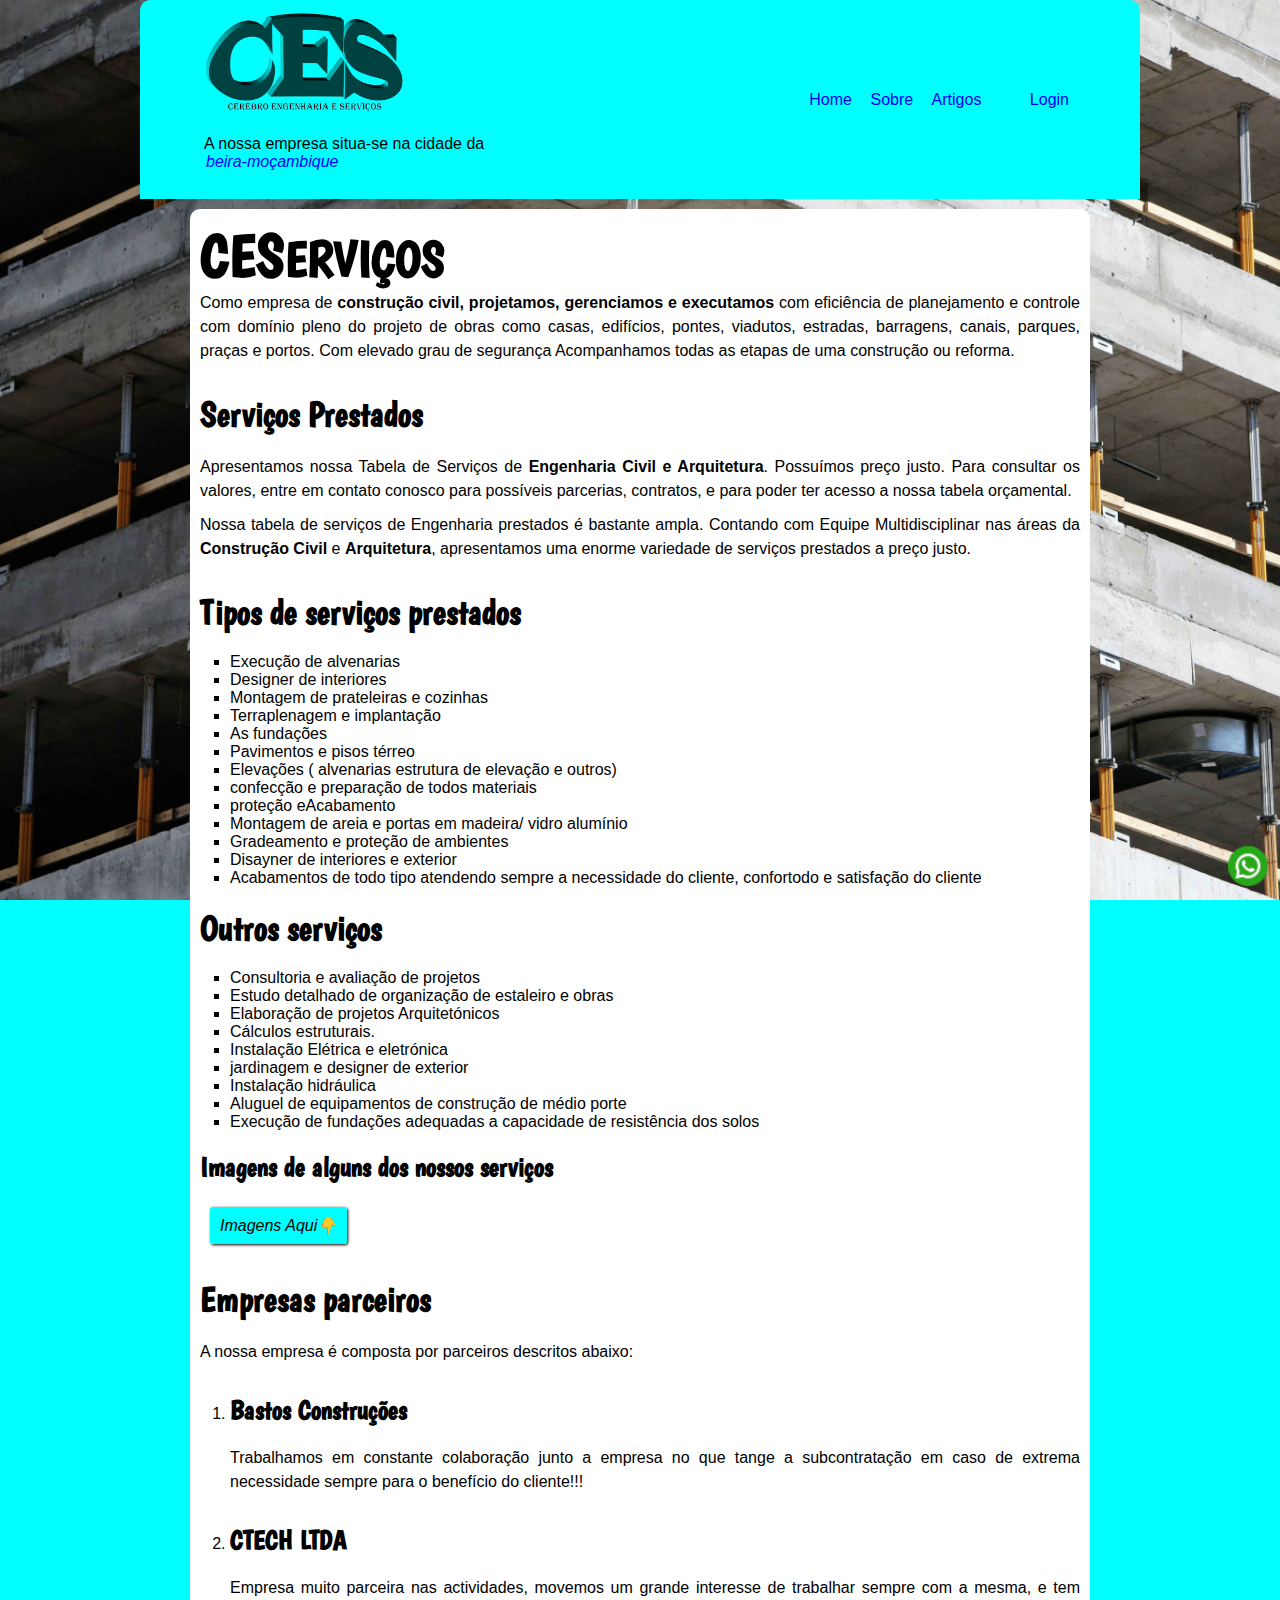
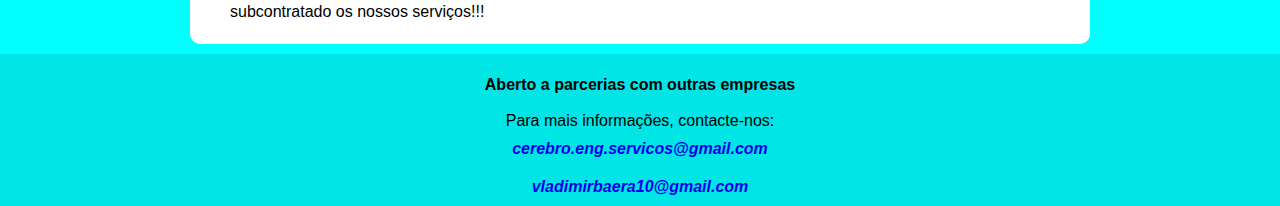
<file: index.html>
<!DOCTYPE html>
<html lang="pt-PT">
<head>
    <meta charset="UTF-8">
    <meta http-equiv="X-UA-Compatible" content="IE=edge">
    <meta name="viewport" content="width=device-width, initial-scale=1.0">
    <meta name="description" content="Site de Construção Civil">
    <meta name="keywords" content="Obra, Construção Civil">
    <meta name="author" content="Juvenal Baera">

    <link rel="shortcut icon" href="./img/pagina/icon/icon.png" type="image/x-icon">
    <link rel="stylesheet" href="./style/main/style.css">
    <link rel="stylesheet" href="./style/navbar/menu.css">
    <link rel="stylesheet" href="./style/footer/footer.css">
    <link rel="stylesheet" href="./style/responsivo/responsivo.css">

    <title>CEServiços</title>
</head> 
<body>
    <header class="header">
        <div class="logo">
            <img src="./img/pagina/logo/logoNew.png" alt="Image de Logo" width="200"> <br> <br>
            <p>A nossa empresa situa-se na cidade da <address><a href="https://pt.wikipedia.org/wiki/Beira_(Mo%C3%A7ambique)" target="_blank"  id="endereco">beira-moçambique</a></address></p>
            <br>
        </div>
        <nav class="menu">
            <div class="burguer" id="burguerId">
                <img src="./img/pagina/menu/menu.png" alt="" width="40">
            </div>
            <menu class="links" id="links">
                <ul>
                    <li><a href="#">Home</a></li>
                    <li><a href="#">Sobre</a></li>
                    <li><a href="#">Artigos</a></li>
                    <li class="login"><a href="./html/login/login.html">Login</a></li>
                </ul>
            </menu>
        </nav>
    </header>


    <main class="corpo">
        <section class="info" id="empresa">

            <h1><span id="ces">CES</span>ERVIÇOS</h1>
            <p>Como empresa de <strong>construção civil, projetamos, gerenciamos e executamos</strong> com eficiência de planejamento e controle com domínio pleno do projeto de obras como casas, edifícios, pontes, viadutos, estradas, barragens, canais, parques, praças e portos. Com elevado grau de segurança Acompanhamos todas as etapas de uma construção ou reforma.</p>

            <h2>Serviços Prestados</h2>
            <p>Apresentamos nossa Tabela de Serviços de <strong>Engenharia Civil e Arquitetura</strong>. Possuímos preço justo. Para consultar os valores, entre em contato conosco para possíveis parcerias, contratos, e para poder ter acesso a nossa tabela orçamental.</p>
            <p>Nossa tabela de serviços de Engenharia prestados é bastante ampla. Contando com Equipe Multidisciplinar nas áreas da <strong>Construção Civil</strong> e <strong>Arquitetura</strong>, apresentamos uma enorme variedade de serviços prestados a preço justo.</p>

            <h2>Tipos de serviços prestados</h2>
            <ul class="servico_prestado">
                <li>Execução de alvenarias</li>
                <li>Designer de interiores</li>
                <li>Montagem de prateleiras e cozinhas</li>
                <li>Terraplenagem e implantação</li>
                <li>As fundações</li>
                <li>Pavimentos e pisos térreo</li>
                <li>Elevações ( alvenarias estrutura de elevação e outros)</li>
                <li>confecção e preparação de todos materiais</li>
                <li>proteção eAcabamento</li>
                <li>Montagem de areia e portas em madeira/ vidro alumínio</li>
                <li>Gradeamento e proteção de ambientes</li>
                <li>Disayner de interiores e exterior</li>
                <li>Acabamentos de todo tipo atendendo sempre a necessidade do cliente, confortodo e satisfação do cliente</li>
            </ul>

            <h2>Outros serviços</h2>
            <ul class="servico_prestado">
                <li>Consultoria e avaliação de projetos</li>
                <li>Estudo detalhado de organização de estaleiro e obras</li>
                <li>Elaboração de projetos Arquitetónicos</li>
                <li>Cálculos estruturais.</li>
                <li>Instalação Elétrica e eletrónica</li>
                <li>jardinagem e designer de exterior</li>
                <li>Instalação hidráulica</li>
                <li>Aluguel de equipamentos de construção de médio porte</li>
                <li>Execução de fundações adequadas a capacidade de resistência dos solos</li>
            </ul>
            
            <h3>Imagens de alguns dos nossos serviços</h3>
            <p class="email"><a id="mao" href="./html/image/image.html" target="imageFrame">Imagens Aqui&#128071;</a></p>
        </section>

        <iframe src="" name="imageFrame" id="imageFrame" frameborder="0"></iframe>

        <section  class="info" id="parceiros">
            <h2>Empresas parceiros</h2>
            <p>A nossa empresa é composta por parceiros descritos abaixo:</p>
            <ol class="emp_parceiras">
                <li>
                    <h3>Bastos Construções</h3>
                    <p>Trabalhamos em constante colaboração junto a empresa no que tange a subcontratação em caso de extrema necessidade sempre para o benefício do cliente!!!</p>
                </li>
                <li>
                    <h3>CTECH LTDA</h3>
                    <p>Empresa muito parceira nas actividades, movemos um grande interesse de trabalhar sempre com a mesma, e tem subcontratado os nossos serviços!!!</p>
                </li>
            </ol>
        </section>
    </main>


    <footer>
        <p><strong>Aberto a parcerias com outras empresas</strong></p><br>
        <p> Para mais informações, contacte-nos:</p> 
        <p class="email"><a href="https://mail.google.com/mail/u/0/?tab=wm#inbox?compose=GFrJzlctmnlhhPRRCKbxQCLQCRlScNJfzRJPJXvSNxkfWgFwqrxSbMTmNPGnrTQShwQV" target="_blank"><strong>cerebro.eng.servicos@gmail.com</strong></a></p>
        <p class="email"><a href="https://mail.google.com/mail/u/0/?tab=wm#inbox?compose=GFrJzlctmnlhhPRRCKbxQCLQCRlScNJfzRJPJXvSNxkfWgFwqrxSbMTmNPGnrTQShwQV" target="_blank"><strong>vladimirbaera10@gmail.com</strong></a></p>
    </footer>

    <div class="top" id="top">
        <a href="#">Top</a>
    </div>

    <div id="whats">
       <a href="https://wa.me/258871257819?text=Em%20que%20posso%20ajudar" target="_blank"><img src="./img/pagina/whats/whatsapp.png" width="40"></a>
    </div>

    <script src="./js/index.js"></script>
</body>
</html>
</file>
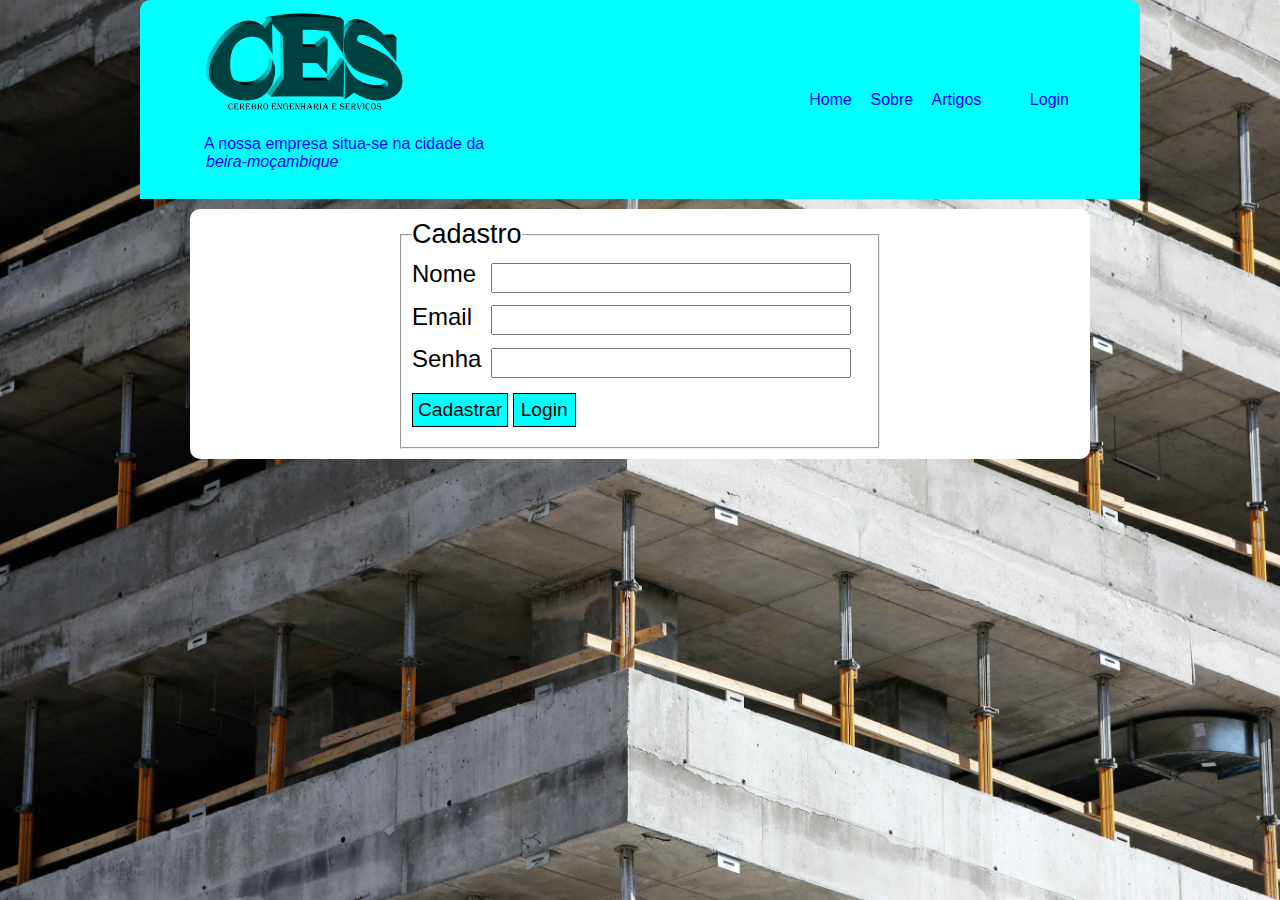
<file: html/cadastro/cadastro.html>
<!DOCTYPE html>
<html lang="pt-PT">
<head>
    <meta charset="UTF-8">
    <meta http-equiv="X-UA-Compatible" content="IE=edge">
    <meta name="viewport" content="width=device-width, initial-scale=1.0">

    <link rel="shortcut icon" href="../../img/pagina/icon/icon.png" type="image/x-icon">
    <link rel="stylesheet" href="../../style/main/style.css">
    <link rel="stylesheet" href="../../style/navbar/menu.css">
    <link rel="stylesheet" href="../../style/footer/footer.css">
    <link rel="stylesheet" href="../../style/responsivo/responsivo.css">

    <link rel="stylesheet" href="../style/logCad.css">

    <title>Cadastro</title>
</head>
<body>
    <header class="header">
        <div class="logo">
            <img src="../../img/pagina/logo/logoNew.png" alt="Image de Logo" width="200"> <br> <br>
            <p id="endereco">A nossa empresa situa-se na cidade da <address><a href="https://pt.wikipedia.org/wiki/Beira_(Mo%C3%A7ambique)" target="_blank">beira-moçambique</a></address></p>
            <br>
        </div>
        <nav class="menu">
            <div class="burguer" id="burguerId">
                <img src="../../img/pagina/menu/menu.png" alt="" width="40">
            </div>
            <menu class="links" id="links">
                <ul>
                    <li><a href="../../index.html">Home</a></li>
                    <li><a href="#">Sobre</a></li>
                    <li><a href="#">Artigos</a></li>
                    <li class="login"><a href="#">Login</a></li>
                </ul>
            </menu>
        </nav>
    </header>

    <main class="corpo">
        <form id="cadastro">
            <fieldset class="campo">
                <legend>Cadastro</legend>
                <div>
                    <label for="nome">Nome</label>
                    <input type="text" name="nome" id="nome" required>
                </div>
                <div>
                    <label for="email">Email</label>
                    <input type="email" name="email" id="email" required>
                </div>
                <div>
                    <label for="senha">Senha</label>
                    <input type="password" name="senha" id="senha" required>
                </div>
                <div>
                    <input type="submit" value="Cadastrar" id="submeter">
                    <button class="btnLogin"><a href="../login/login.html">Login</a></button>
                </div>
            </fieldset>
        </form>
    </main>
    
    <script src="./cadastro.js"></script>
    <script src="../../js/index.js"></script>
</body>
</html>
</file>
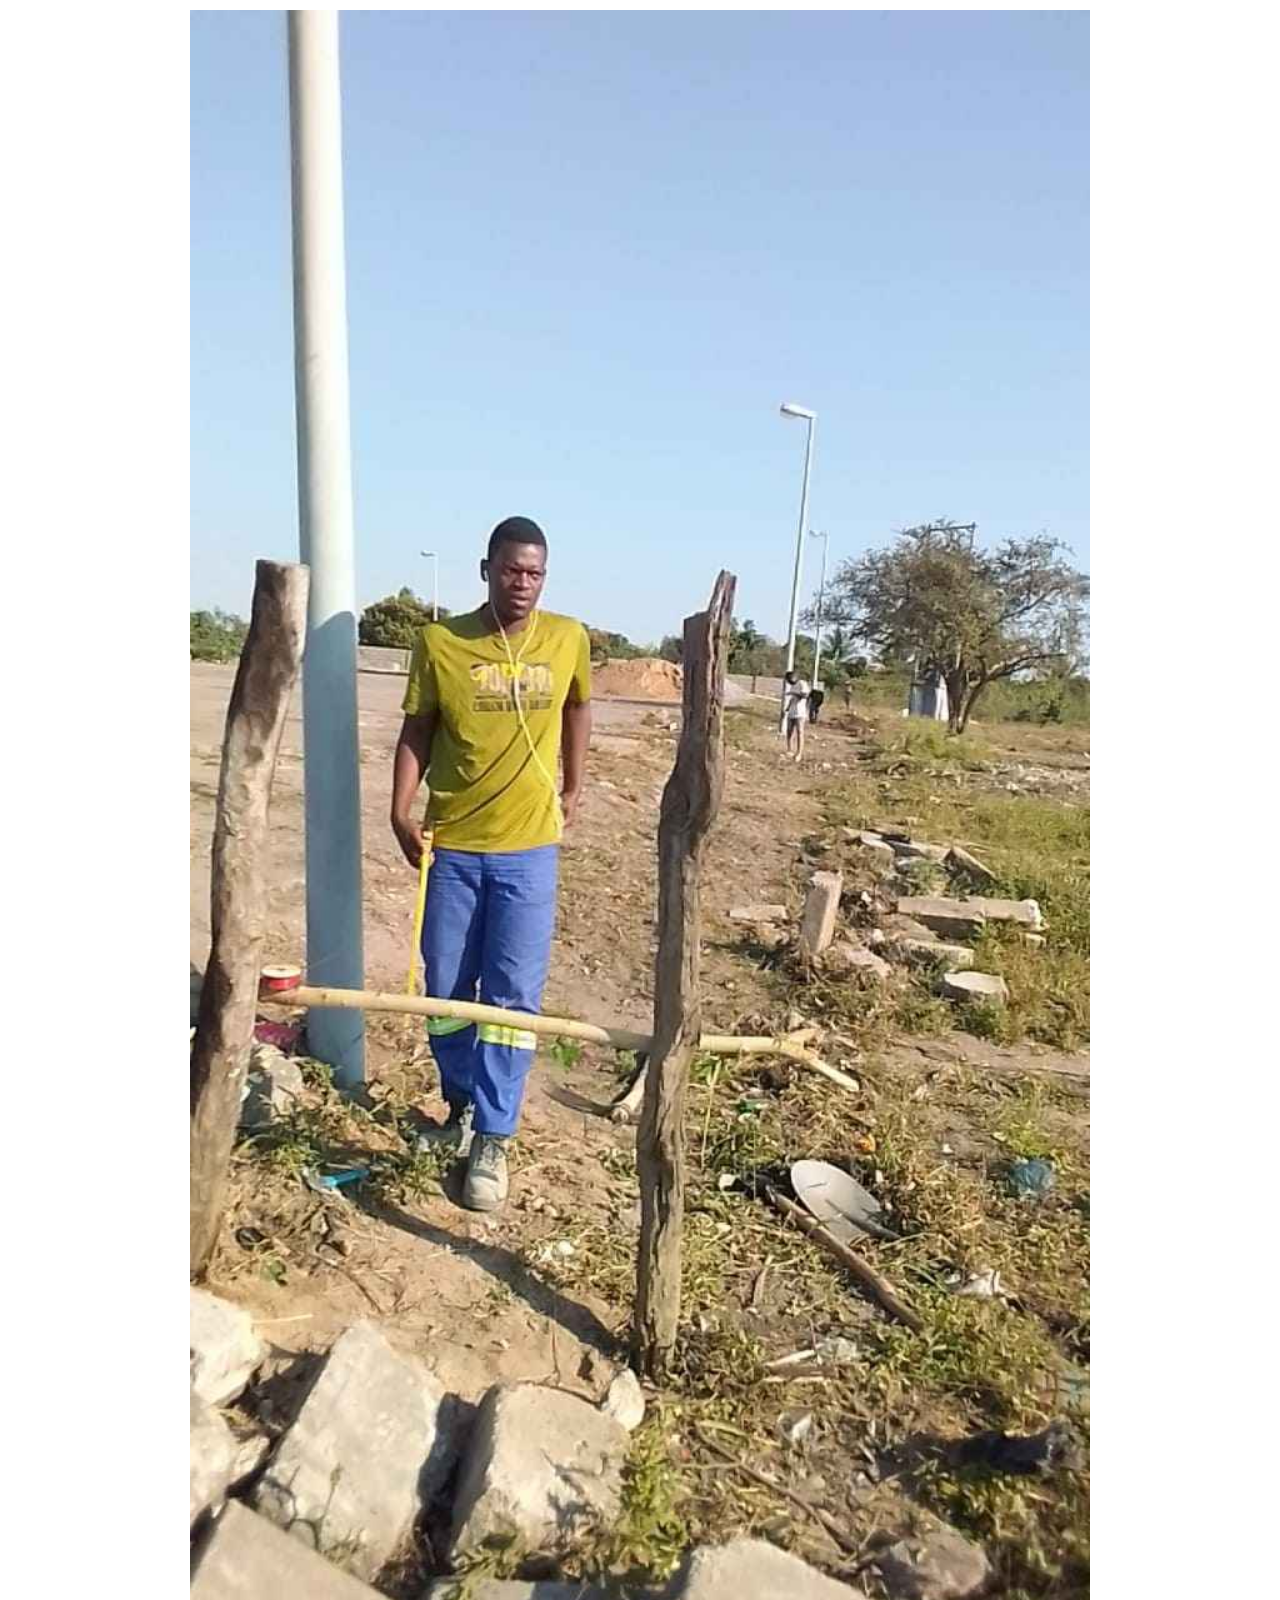
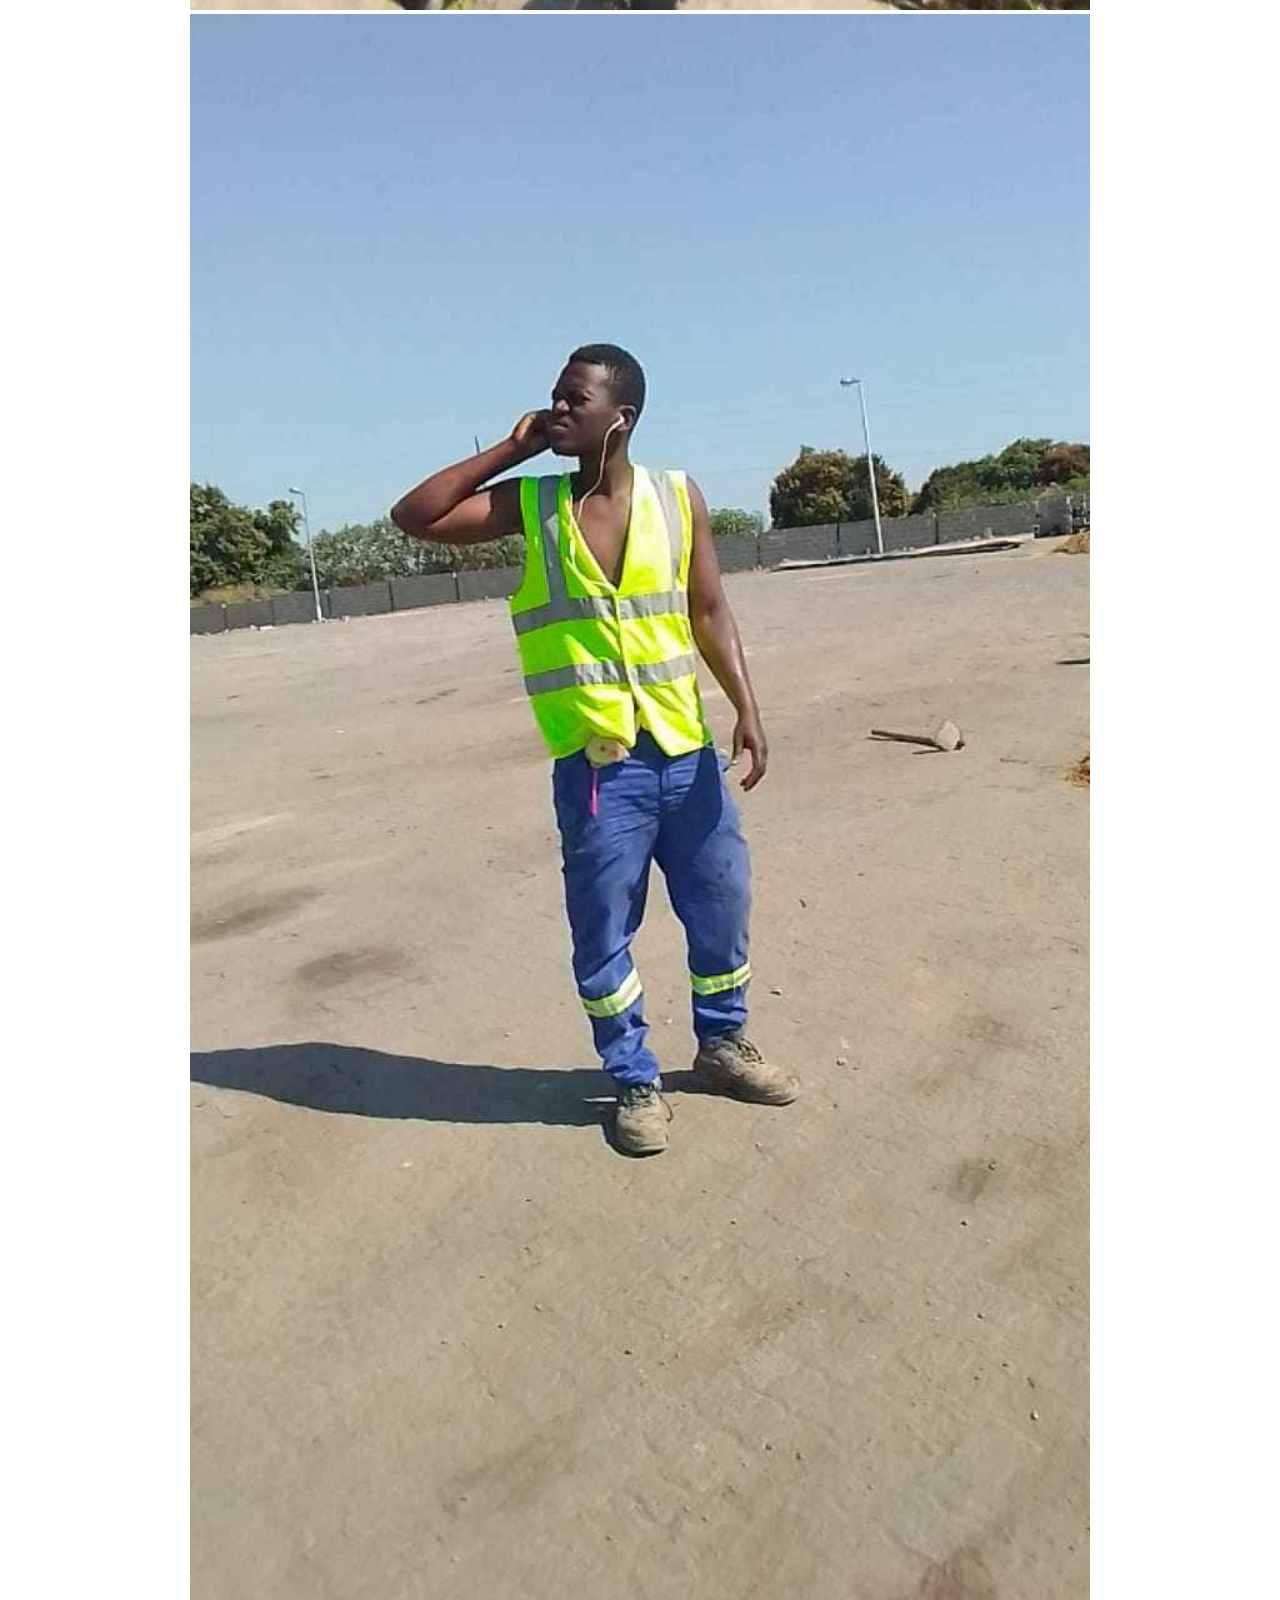
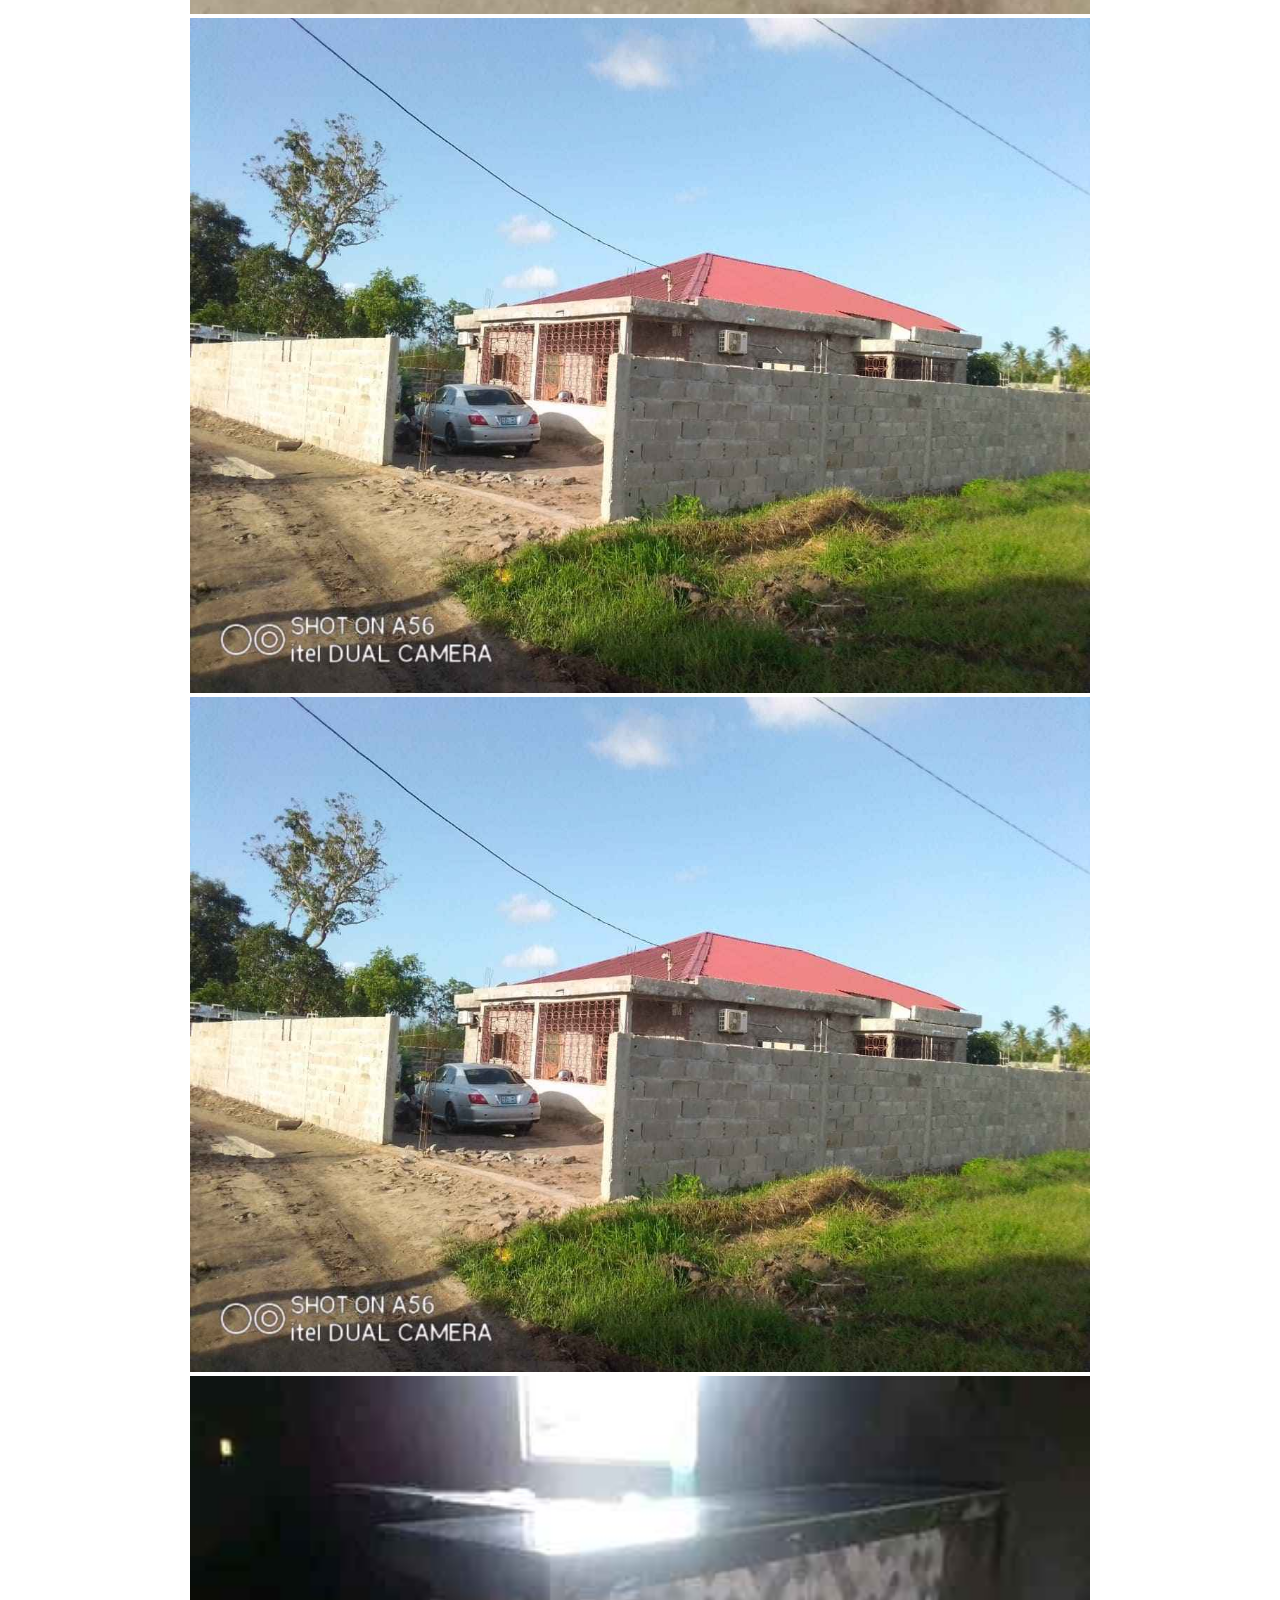
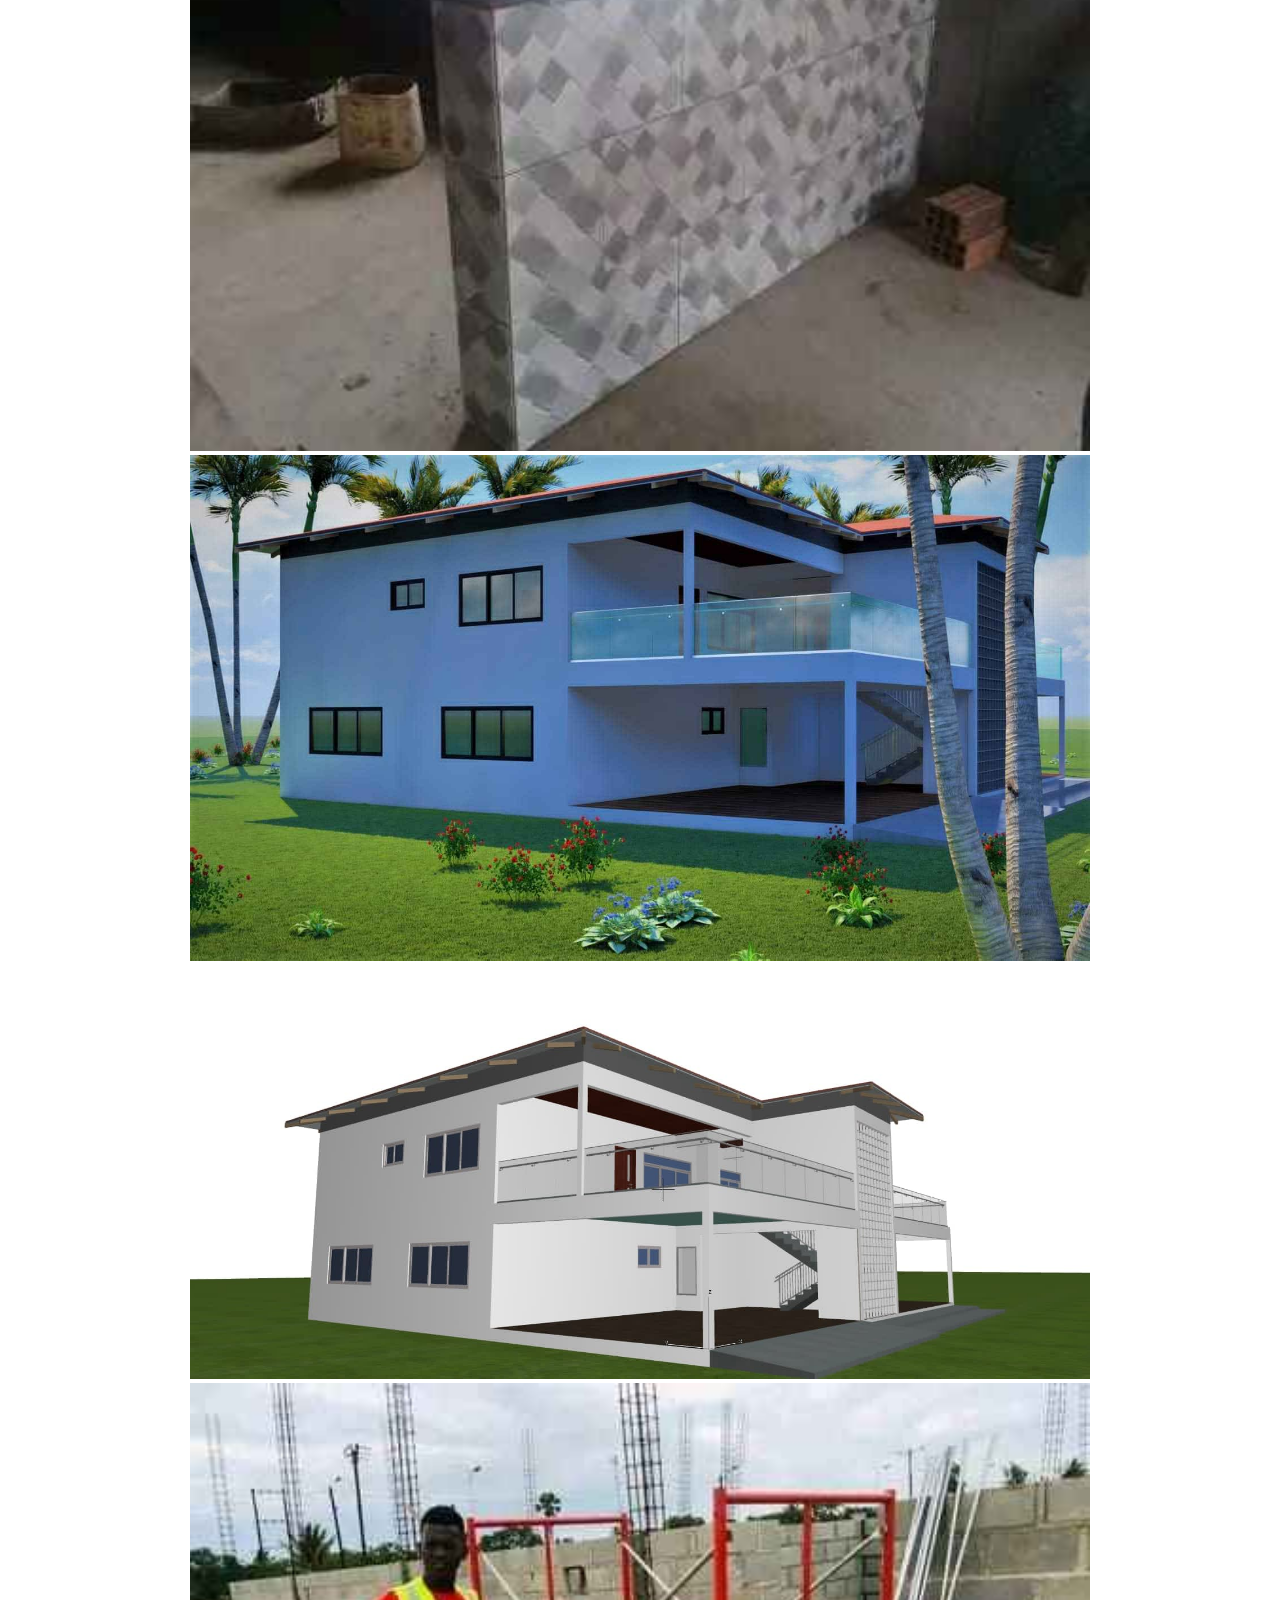
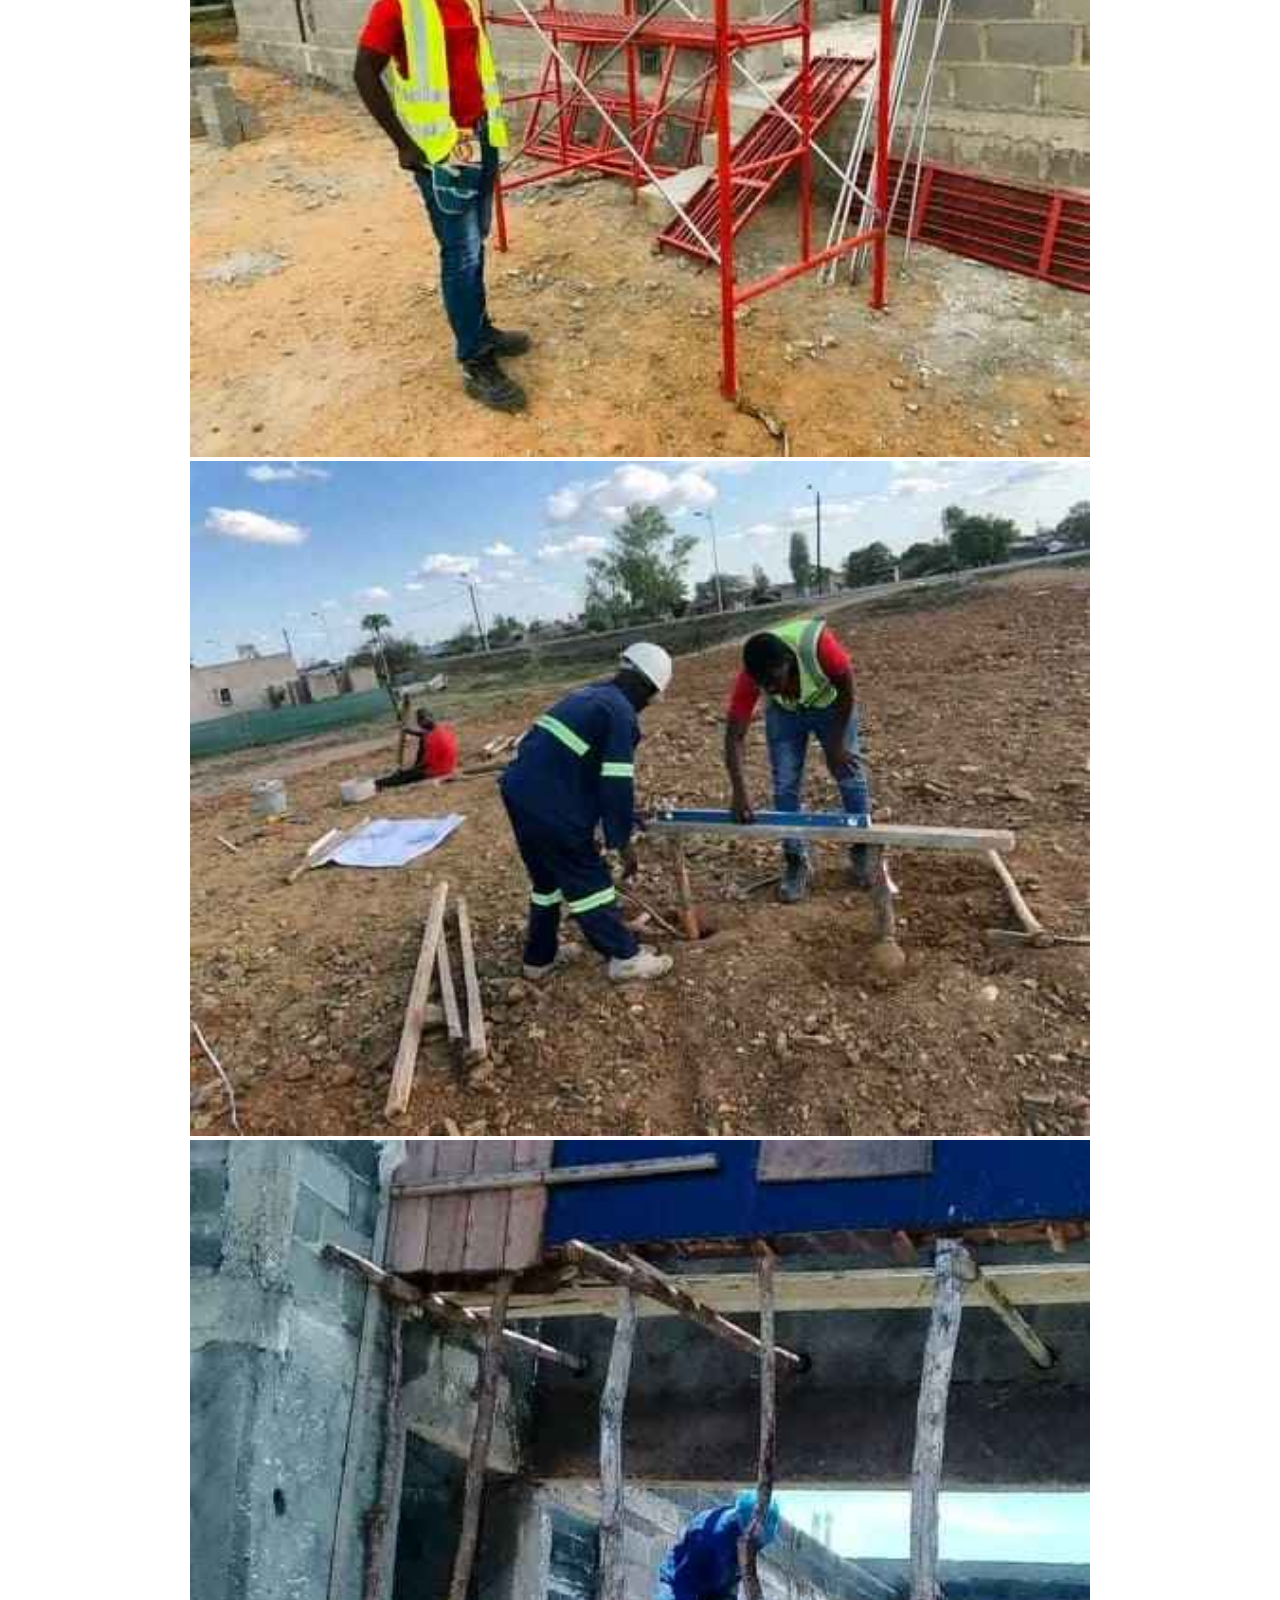
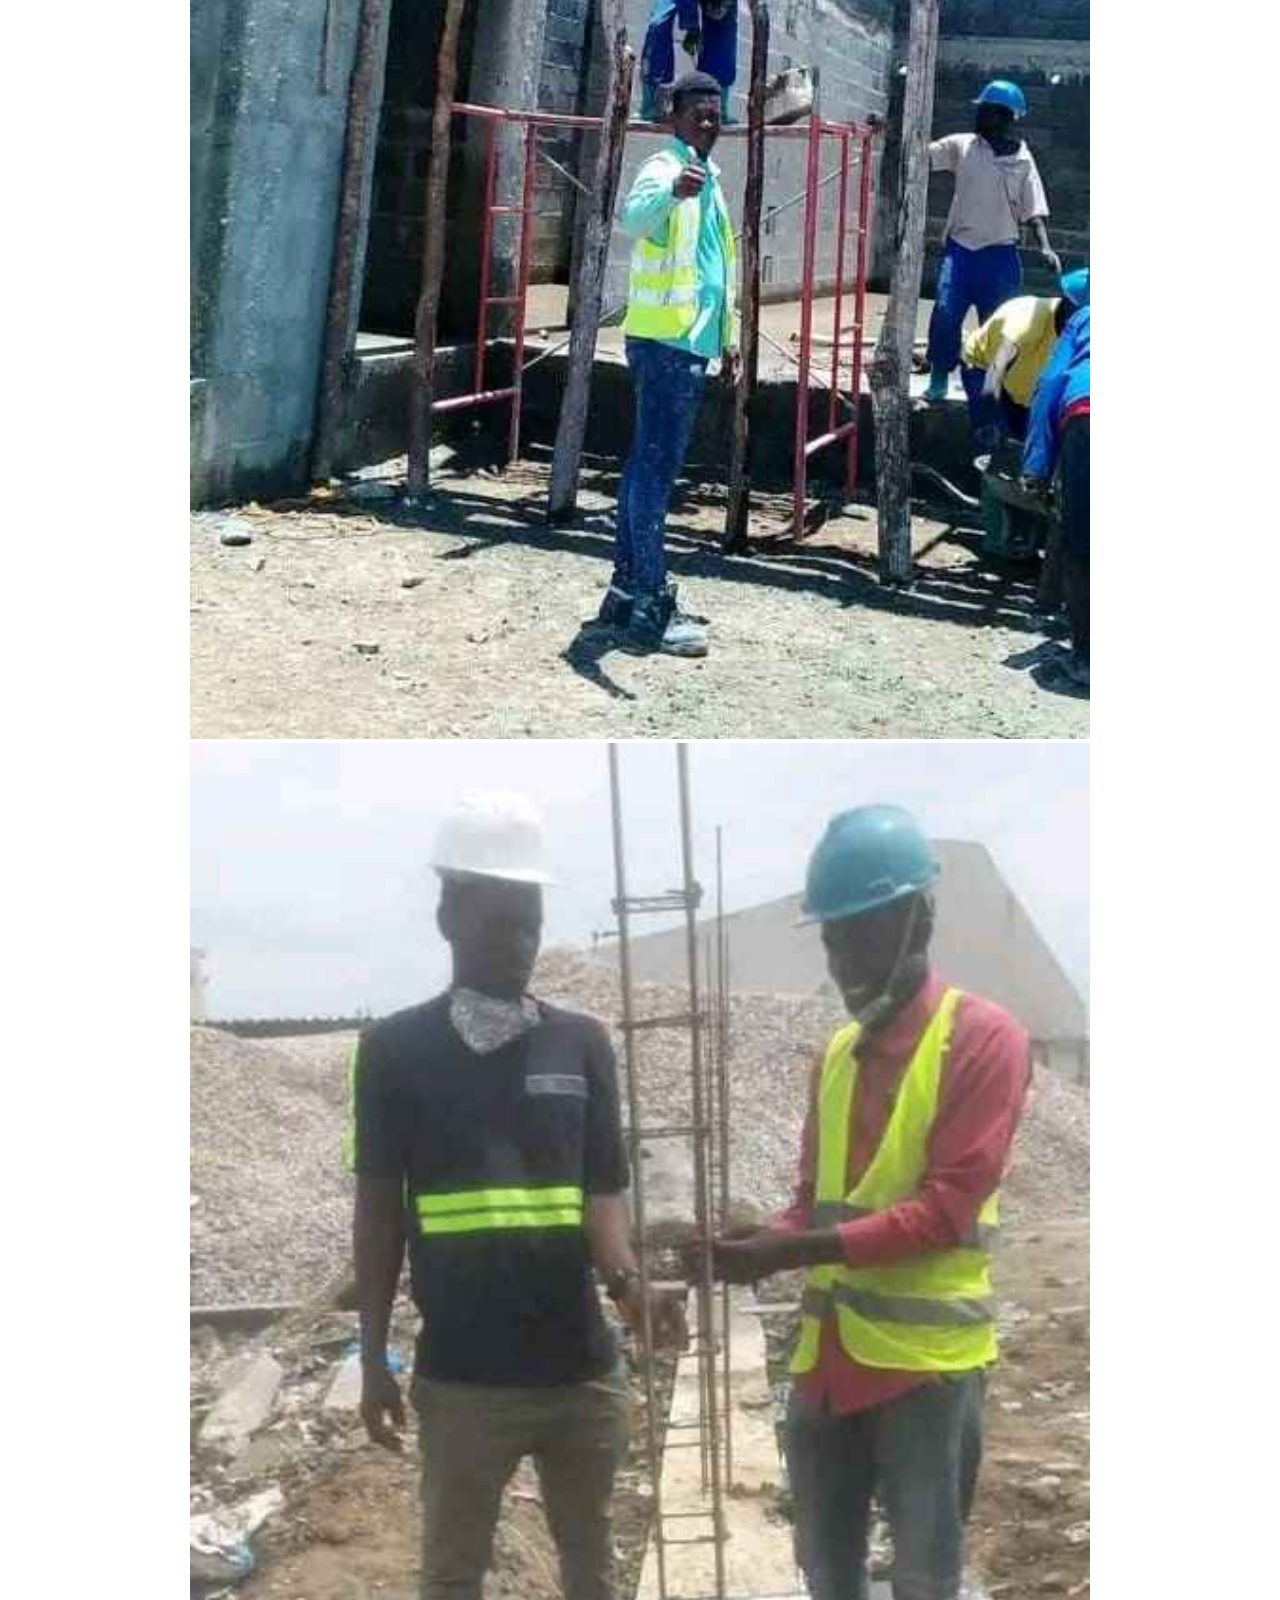
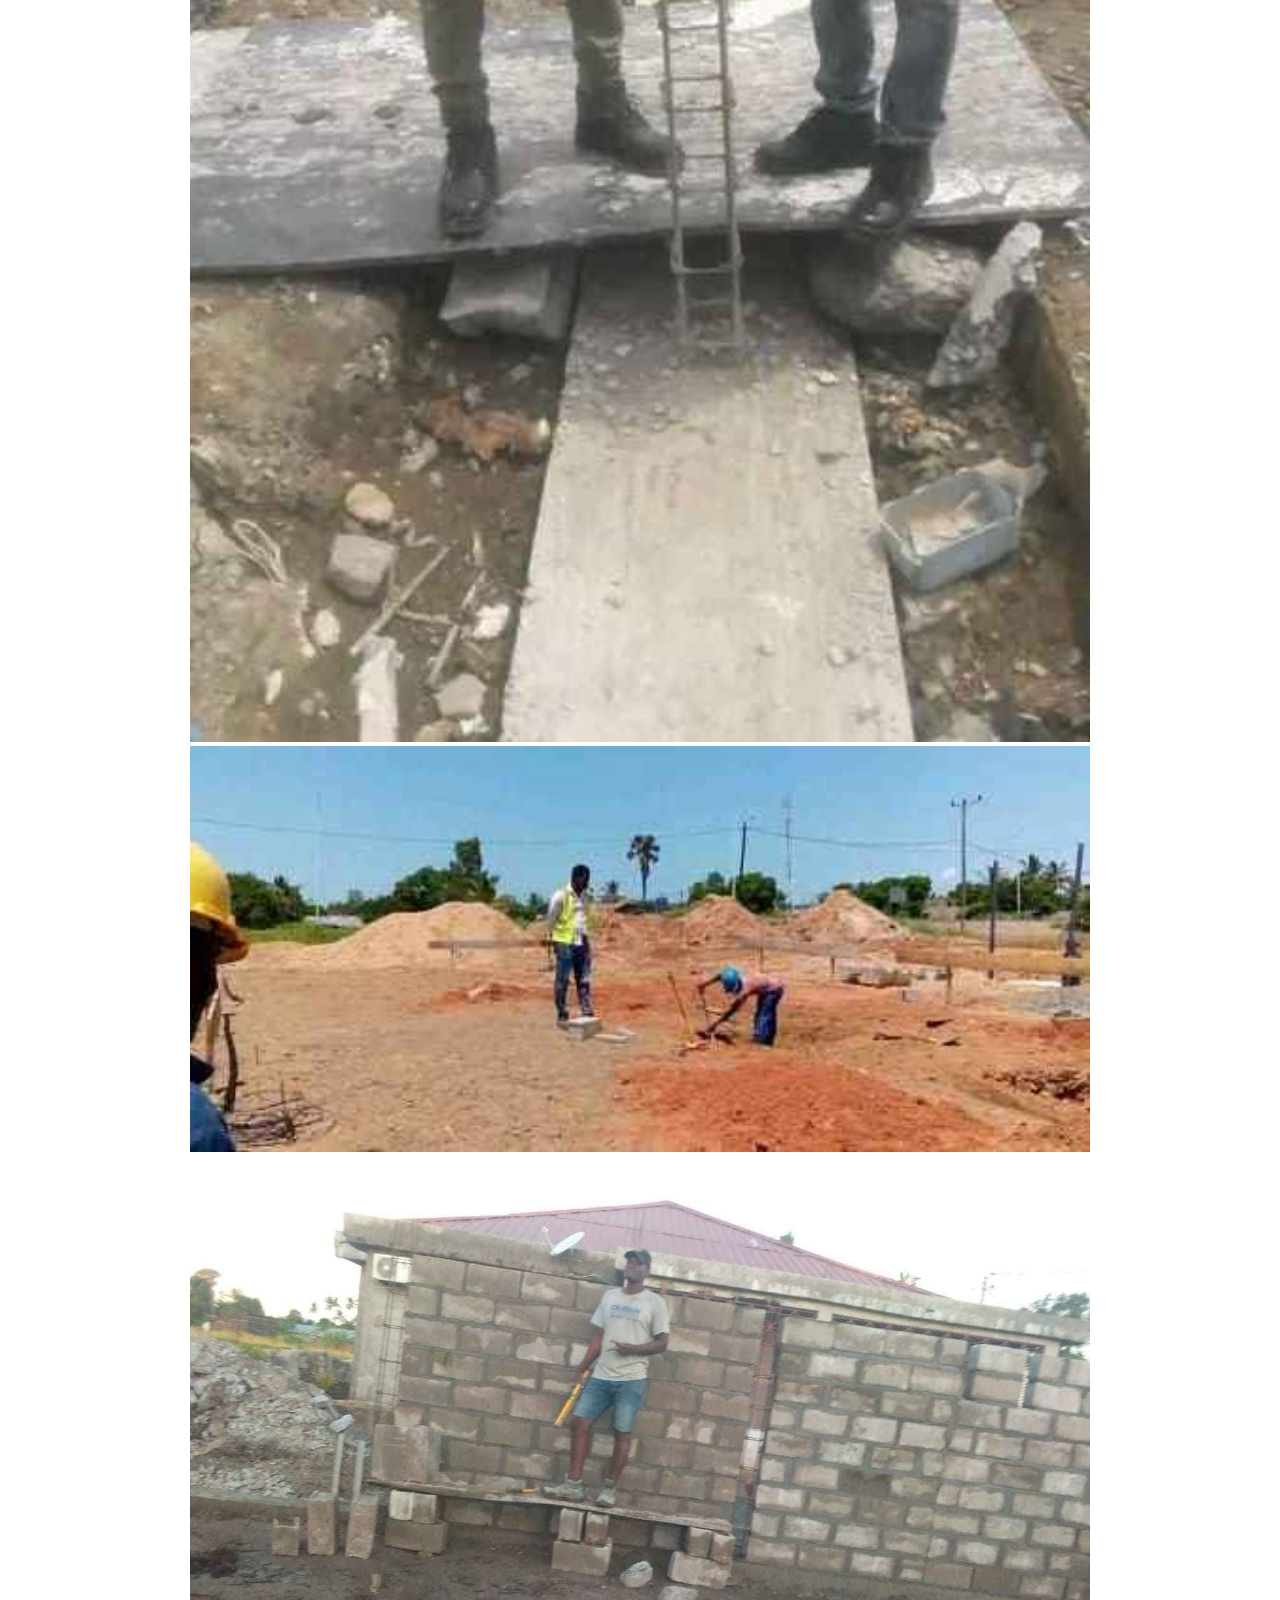
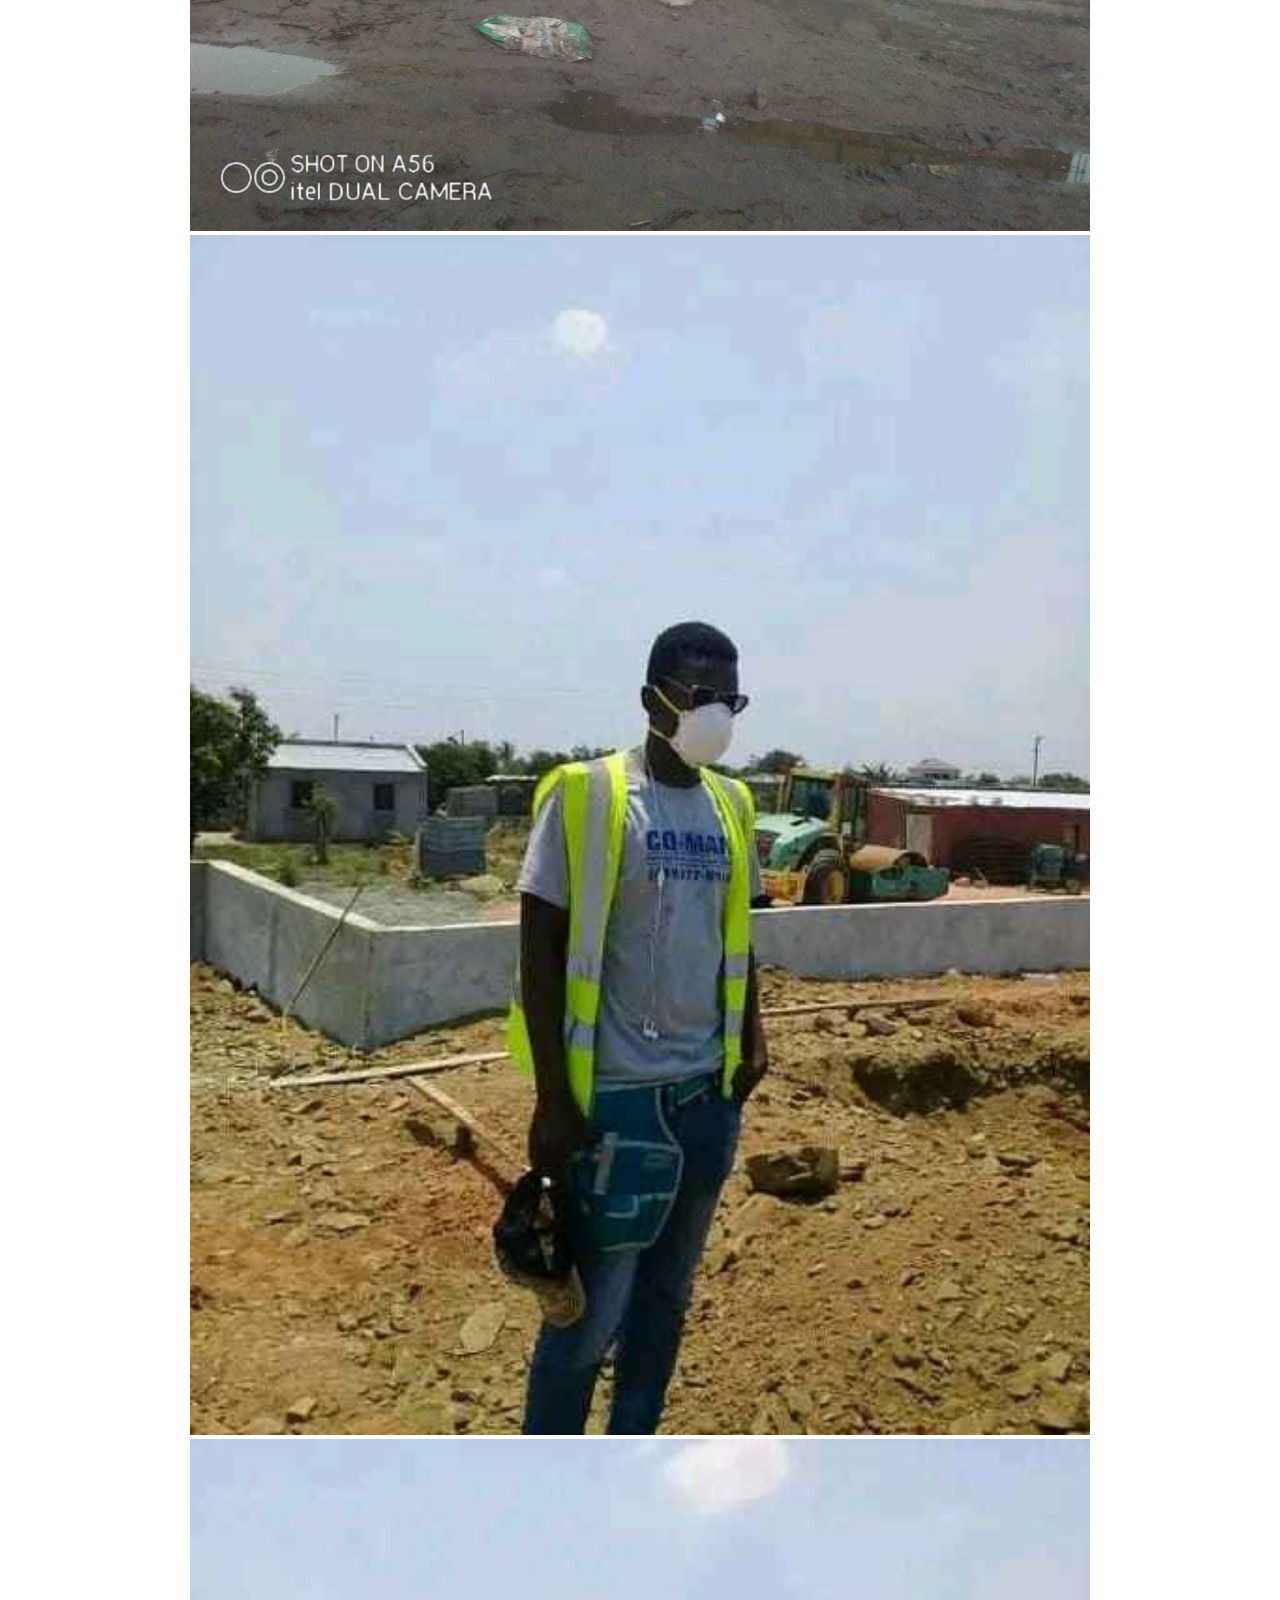
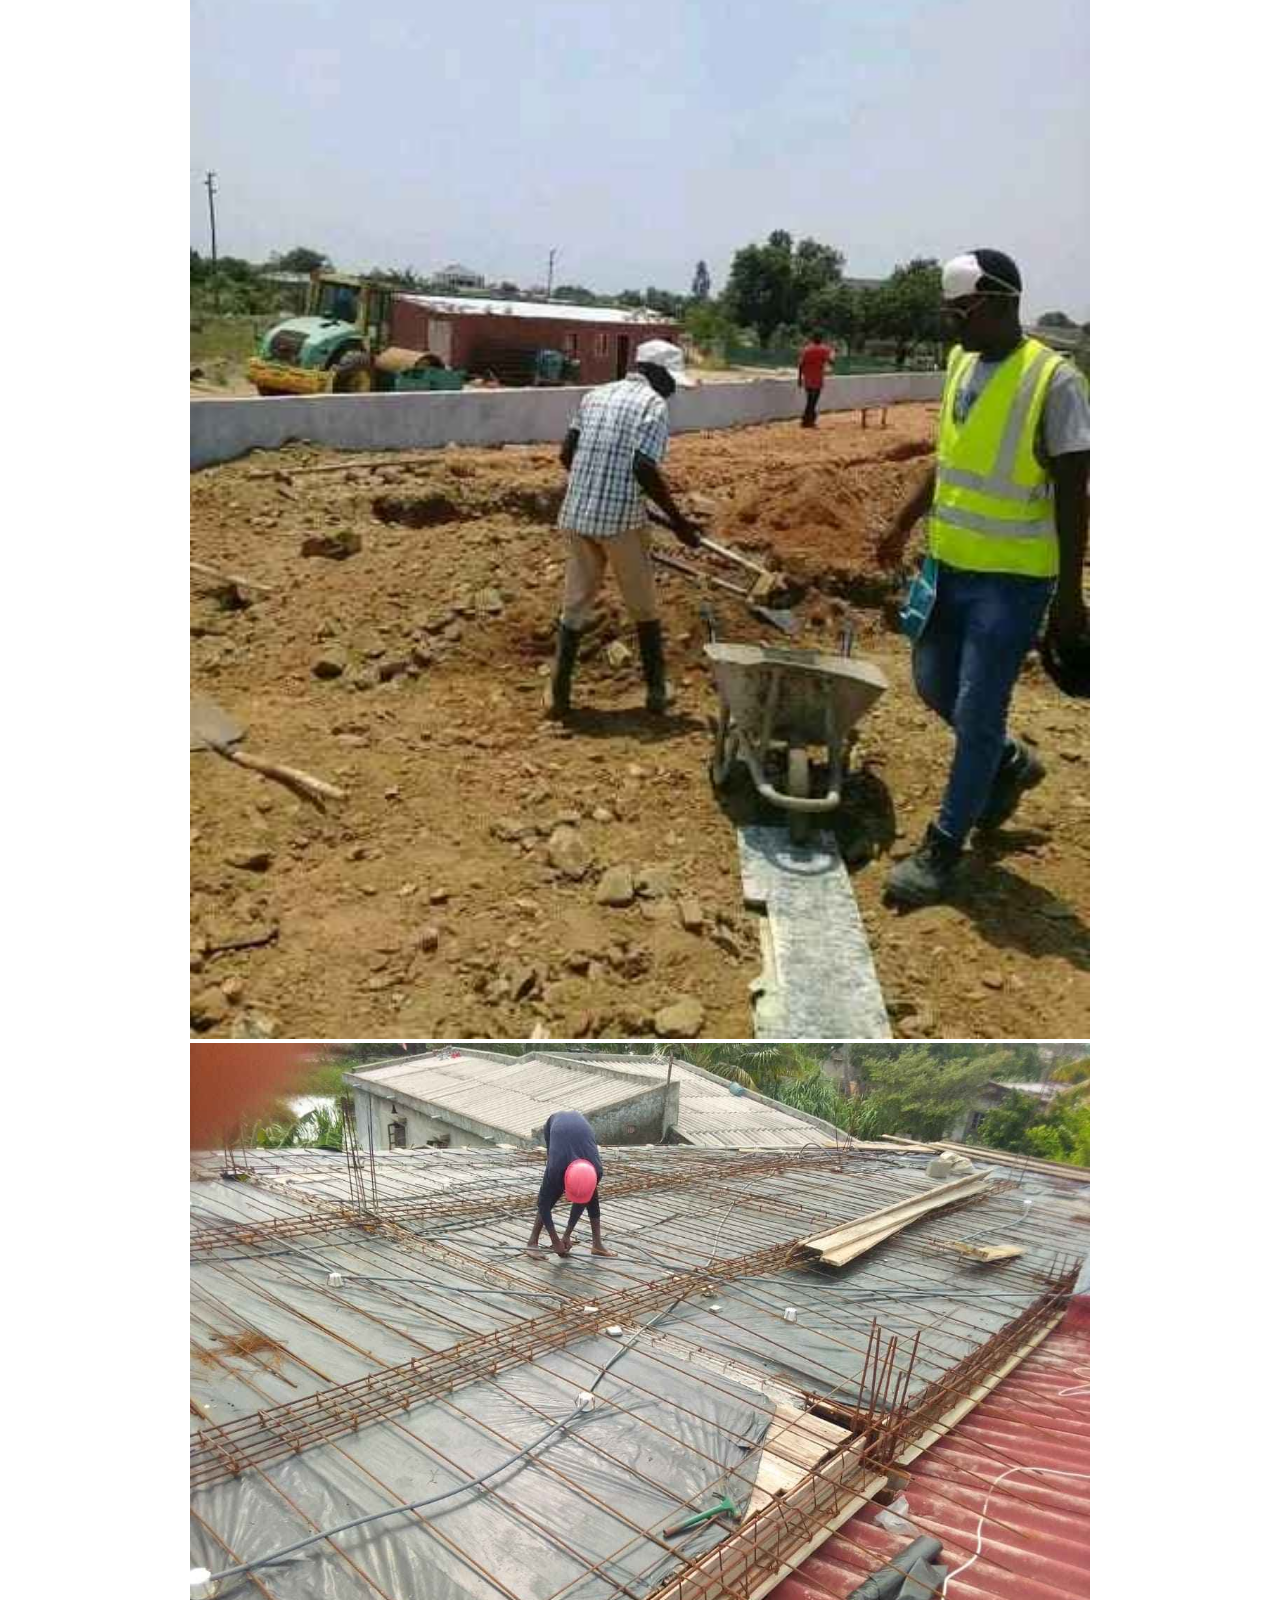
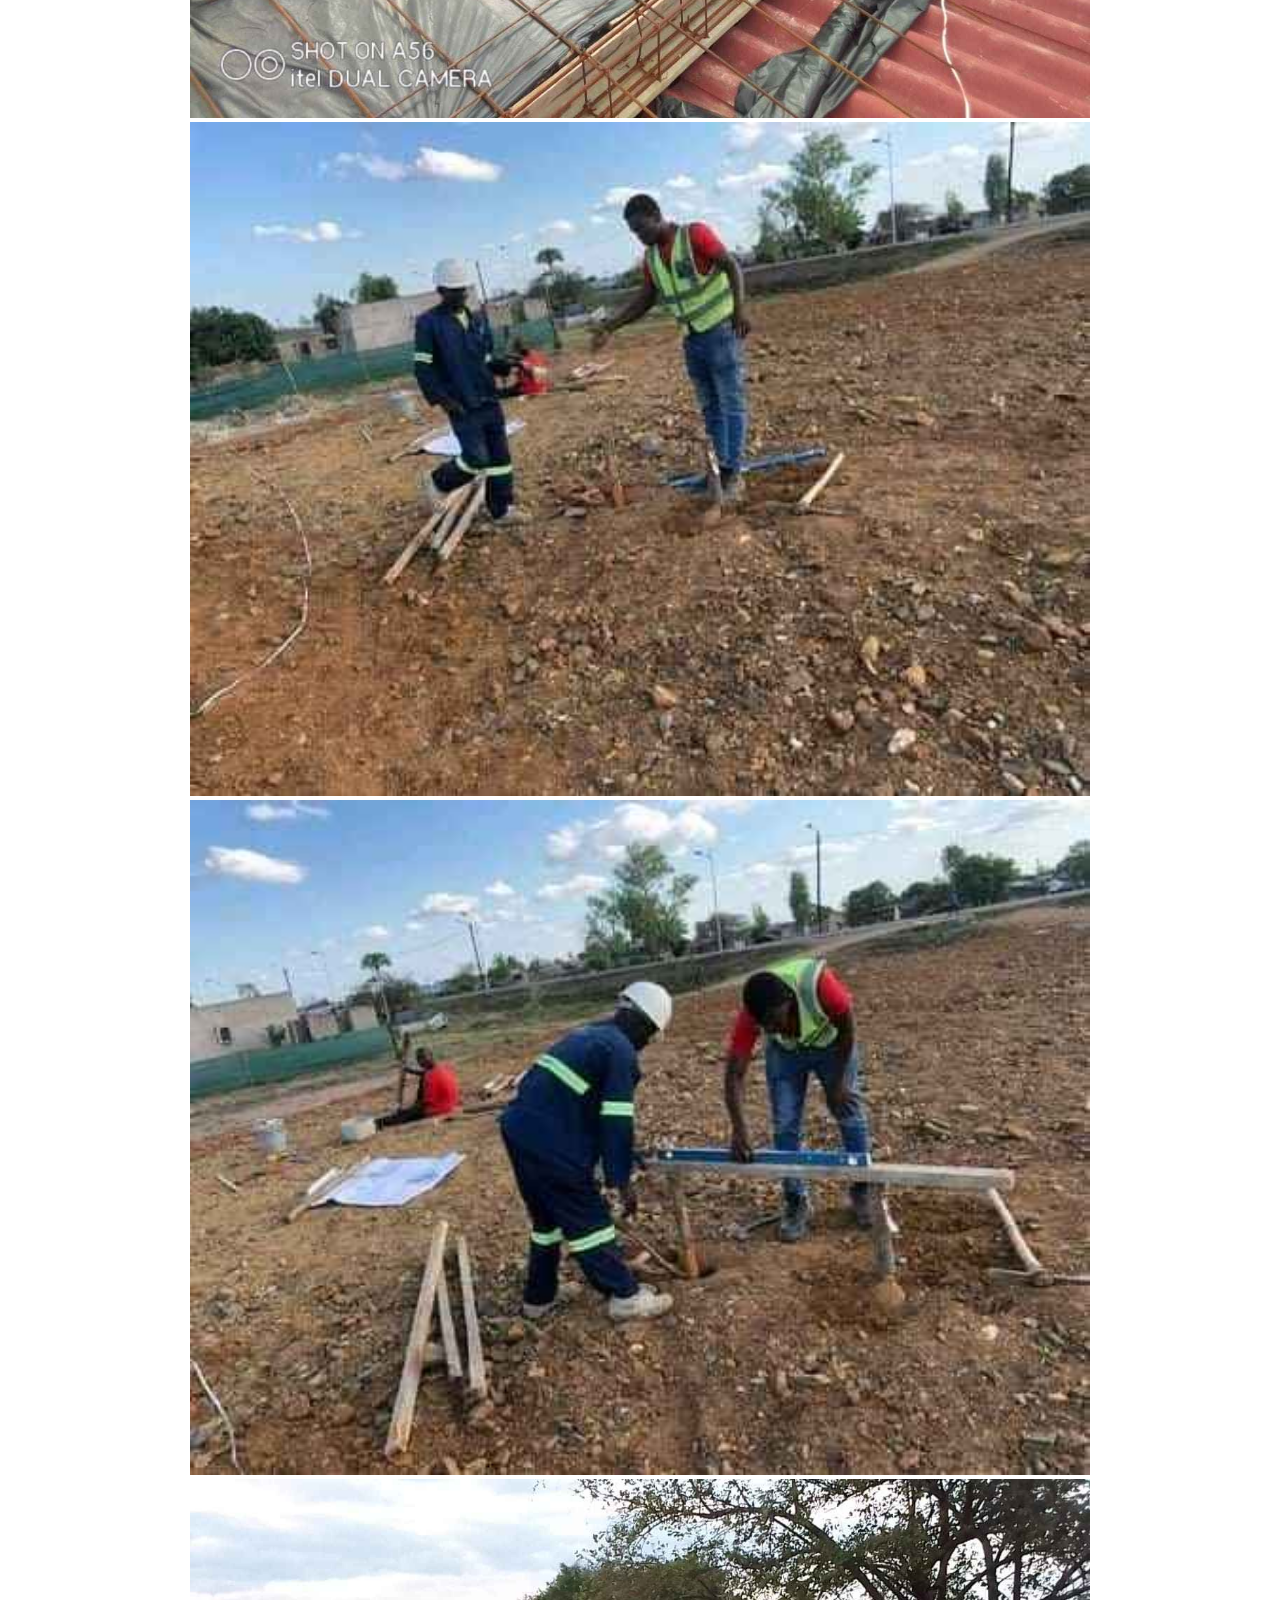
<file: html/image/image.html>
<!DOCTYPE html>
<html lang="pt-PT">
<head>
    <meta charset="UTF-8">
    <meta http-equiv="X-UA-Compatible" content="IE=edge">
    <meta name="viewport" content="width=device-width, initial-scale=1.0">
    <link rel="stylesheet" href="image.css">
    <title>Imagens</title>
</head>
<body>
    <main>
        <img src="../../img/campo/i1.jpeg" alt="">
        <img src="../../img/campo/i2.jpeg" alt="">
        <img src="../../img/campo/i3.jpeg" alt="">
        <img src="../../img/campo/i3.jpeg" alt="">
        <img src="../../img/campo/i5.jpeg" alt="">
        <img src="../../img/campo/i6.jpeg" alt="">
        <img src="../../img/campo/i7.jpeg" alt="">
        <img src="../../img/campo/i8.jpeg" alt="">
        <img src="../../img/campo/i9.jpeg" alt="">
        <img src="../../img/campo/i10.jpeg" alt="">
        <img src="../../img/campo/i11.jpeg" alt="">
        <img src="../../img/campo/i12.jpeg" alt="">
        <img src="../../img/campo/i13.jpeg" alt="">
        <img src="../../img/campo/i14.jpeg" alt="">
        <img src="../../img/campo/i15.jpeg" alt="">
        <img src="../../img/campo/i16.jpeg" alt="">
        <img src="../../img/campo/i17.jpeg" alt="">
        <img src="../../img/campo/i18.jpeg" alt="">
        <img src="../../img/campo/i19.jpeg" alt="">
        <img src="../../img/campo/i20.jpeg" alt="">
        <img src="../../img/campo/i21.jpeg" alt="">
    </main>
    <script src="../../js/index.js"></script>
</body>
</html>
</file>
<file: style/main/style.css>
@import url('https://fonts.googleapis.com/css2?family=Boogaloo&family=Press+Start+2P&display=swap');

* {
    padding: 0;
    margin: 0;
    box-sizing: border-box;
    scroll-behavior: smooth;
}

body {
    background: #00ffff url("../../img/pagina/fundo/fundo2.jpg") no-repeat center center;
    background-size: cover;
    background-attachment: fixed;
    font-family: 'Lucida Sans', 'Lucida Sans Regular', 'Lucida Grande', 'Lucida Sans Unicode', Geneva, Verdana, sans-serif;
}

a {
    text-decoration: none;
    padding: 2px;
    text-align: center;
}

.corpo {
    max-width: 900px;
    padding: 10px;
    margin:10px auto;
    background: white;
    border-radius: 10px;
}

.corpo h2, .corpo h3, .corpo h1 {
    font-size: 35px;
    padding: 20px 0px;
    font-family: 'Boogaloo', cursive;
}

.corpo h1{
    font-size: 50px;
    padding: 0px;
    margin: 0px;
    font-variant: small-caps;
}
.corpo h1::first-letter, span#ces{
    font-size: 60px;
}

.corpo h3 {
    font-size: 27px;
}

.corpo p {
    text-align: justify;
    line-height: 1.5em;
    margin-bottom: 10px;
}

.servico_prestado, .emp_parceiras{
    margin-left: 30px;
    list-style-type: square;
}

.emp_parceiras {
    list-style: decimal;
}

#mao{
    font-family: Arial, Helvetica, sans-serif;
    color: black;
    text-decoration: none;
    padding: 10px;
    vertical-align: middle;
    background-color: cyan;
    border-radius: 3px;
    box-shadow: 1px 1px 3px black;
}

#mao:hover {
    background-color: #03c4c4;
    box-shadow: 2px 2px 5px black;
}

#imageFrame {
    display: none;
    width: 100%;
    height: 500px;
}

.top{
    position: fixed;
    bottom: 60px;
    right: 10px;
    display: none;
    height: 30px;
    width: 40px;
    padding-top: 5px;
    text-align: center;
    background: #0145ff;
    border-radius: 2px;
}
.top a{
    color: #fff;
}

.top:hover, .top a:hover {
    background: #03c4c4;
    color: black;
}
</file>
<file: style/navbar/menu.css>
.header {
    position: sticky;
    top: 0;
    width: 100%;
    max-width: 1000px;
    margin: auto;
    display: flex;
    flex-flow: row wrap;
    background: #00ffff;
    padding: 10px 5%;
    border-radius: 10px 10px 0px 0px;
}

.logo {
    flex: 30%;
    margin-right: 10px;
}

.menu {
    flex: 60%;
    display: flex;
    flex-basis: content;
    align-items: center;
    justify-content: flex-end;
}

#endereco{
    color: blue;
}
#endereco:hover {
    background: #03c4c4;
    text-decoration: underline;
    border-radius: 2px;
}

.links {
    align-items: flex-end;
    justify-content: flex-end;
}

.links ul li {
    list-style-type: none;
    display: inline-block;
    padding: 5px;
}

.login {
    margin-left: 30px;
}

.header .menu .burguer {display: none;}

.links ul li a:hover {
    background: #00BFBF;
    color: #004040;
    font-size: 18px;
    border: 1px solid #0000008e;
    border-radius: 2px;
}
</file>
<file: style/footer/footer.css>
footer {
    /* height: 100px; */
    padding-top: 22px;
    background: #00E6E6;
    text-align: center;
}

#whats {
    position: fixed;
    right: 10px;
    bottom: 10px;
}

.email a{
    font-style: italic;
}
.email a:hover {
    background: #00BFBF;
    color: #004040;
    text-decoration: underline;
}

.email {
    padding: 10px;
}
</file>
<file: style/responsivo/responsivo.css>
@media screen and (max-width: 600px){
    .header, .logo, .menu, .header>.menu>.burguer{
        display: block;
    }
    .header{
        position: static;
        padding: 0;
    }
    
    .logo {
        margin: auto;
        text-align: center;
    }
    .logo img {
        padding-top: 10px;
        width: 240px;
    }

    .menu  {
        text-align: center;
    }
    .header>.menu>.burguer {
        width: 100%;
        background: #00E6E6;
        margin: 5px 0;
    }
    .header>.menu>.links{
        display: none;
        padding: 0px;
    }
    .header>.menu>.links>ul>li{
        width: 100%;
    }
    .header>.menu>.links>ul>li>a {
        display: block;
        padding: 10px;
    }
    .login{
        margin: 0;
    }
    .header .menu .burguer:hover {
        cursor: pointer;
        background: #00BFBF;
        border: 1px solid #0000008e;
        border-radius: 2px;
    }
}
</file>
<file: html/style/logCad.css>
.campo {
    padding: 10px;
    width: 480px;
    margin: auto;
}
.campo legend{font-size: 27px;}
.campo div{margin-bottom: 10px;}

.campo div label {
    display: inline-block;
    width: 65px;
    font-size: 24px;
}

.campo div input{
    width: 360px;
    height: 30px;
    margin-left: 10px;
}

.campo div #submeter, .campo div .btnLogin{
    display: inline-block;
    color: black;
    background: cyan;
    font-size: 1.2em;
    width: auto;
    height: auto;
    border: 1px solid black;
    cursor: pointer;
    padding: 5px;
    margin: 5px 0 0;
}

.campo div #submeter:hover, .campo div .btnLogin:hover{
    background: #007777;
}

.btnLogin a {color: black;}

@media screen and (max-width:600px) {
    .campo {width: 100%;}
    .campo div label, .campo div input{
        display: block;
        width: 97%;
        padding: 0 10px;
        margin-right: 10px;
    }

    .campo div #submeter{margin-left: 10px;}
}
</file>
<file: html/image/image.css>
* {
    padding: 0px;
    margin: 0px;
    box-sizing: border-box;
}

main {
    max-width: 900px;
    margin: 10px auto;
}
main img {
    width: 100%;
}
</file>
